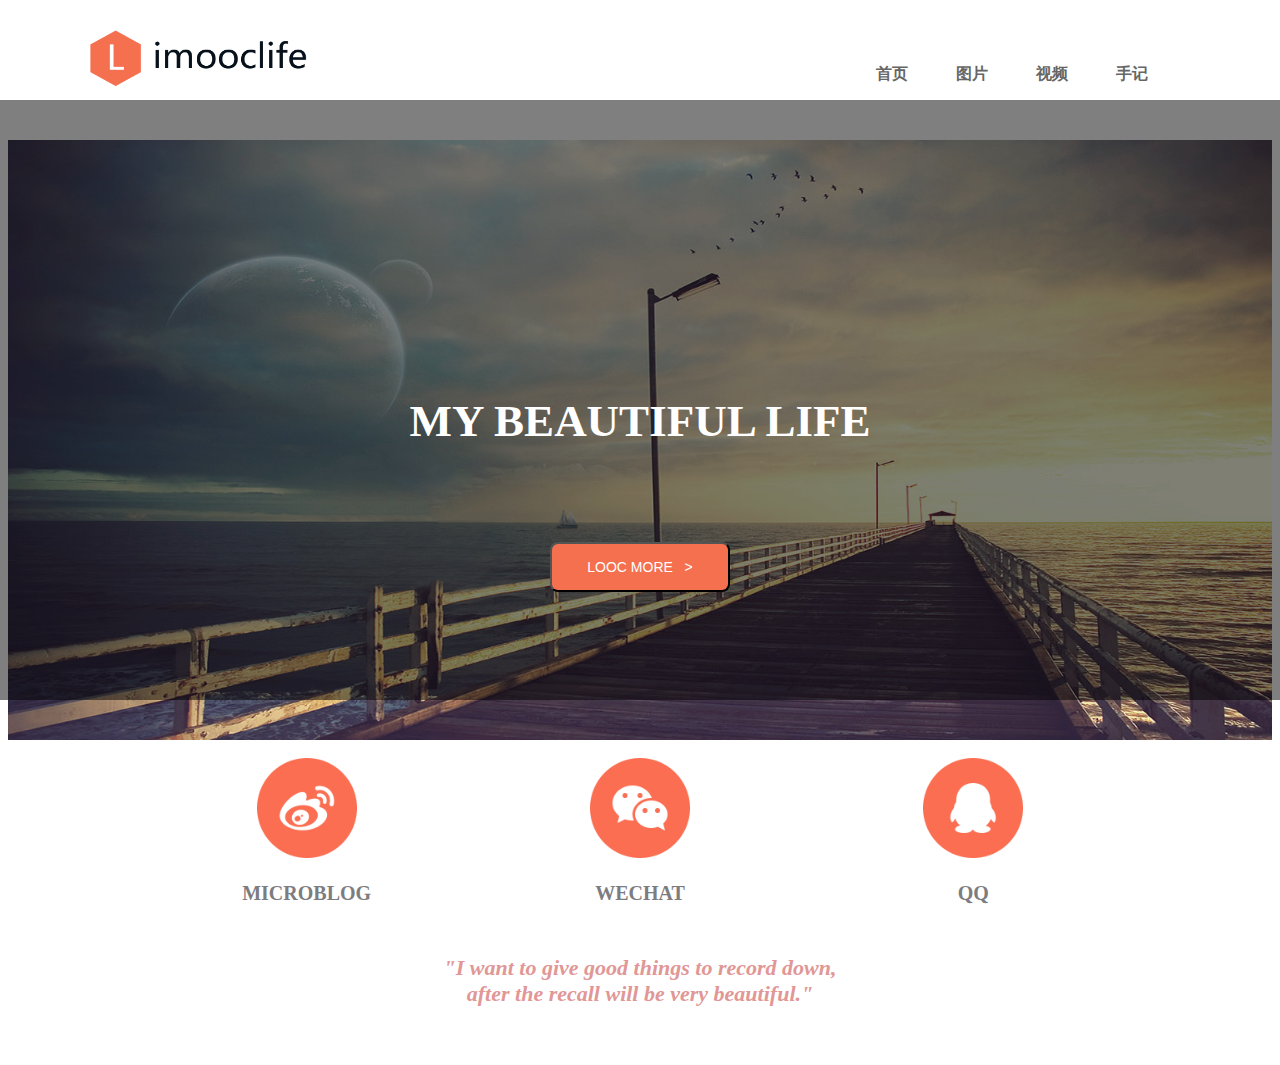
<file: demo/index.html>
<!DOCTYPE html>
<html lang="en">
<head>
    <meta charset="UTF-8" />
    <title>Document</title>
    <link rel="stylesheet" type="text/css" href="css/main.css">
</head>
<body>
    <!-- 头部 -->
    <div class="header">
        <div class="nav">
            <!-- logo -->
            <a href="#" class="logo"><img src="image/logo.png" alt="回到首页"></a>
            <!-- 导航 -->
            <ul>
                <li><a href="#">首页</a></li>
                <li><a href="#">图片</a></li>
                <li><a href="#">视频</a></li>
                <li><a href="#">手记</a></li>
            </ul>
        </div>
    </div>
    <!-- 主体 -->
    <div class="main">
        <!-- 大图 -->
        <div class="pic">
            <img src="image/1.jpeg">
        </div>
        <!-- 遮罩层 -->
        <div class="wrap"></div>
        <!-- 遮罩层上面内容 -->
        <div class="wrap-top">
            <p>MY BEAUTIFUL LIFE</p>
            <button>LOOC MORE &nbsp; &gt;</button>
        </div>
        <!-- 主体内容 -->
        <div class="content">
            <!-- 上部分 -->
            <div class="top">
                <div class="share">
                    <div class="icon weibo">
                        <a href="#"><img src="image/weibo.png"></a>
                        <div class="comm">MICROBLOG</div>
                    </div>
                    <div class="icon weixin">
                        <a href="#"><img src="image/weixin.png"></a>
                        <div class="comm">WECHAT</div>
                    </div>
                    <div class="icon qq">
                        <a href="#"><img src="image/QQ.png"></a>
                        <div class="comm">QQ</div>
                    </div>
                    <div class="clearfix"></div>
                </div>
                <div class="intro">
                    "I want to give good things to record down, <br/>after the recall will be very beautiful."
                </div>
                <div class="picrec">

                </div>
            </div>
            <!-- 下部分 -->
            <div class="bottom">
                <div class="bottom-content">
                    <div class="title"></div>
                    <div class="pic-wrap"></div>
                </div>
            </div>
        </div>
    </div>
    <!-- 底部 -->
    <!-- <div class="footer">
        <p>© 2016 imooc.com 京ICP备13046642号</p>
    </div> -->
</body>
</html>
</file>
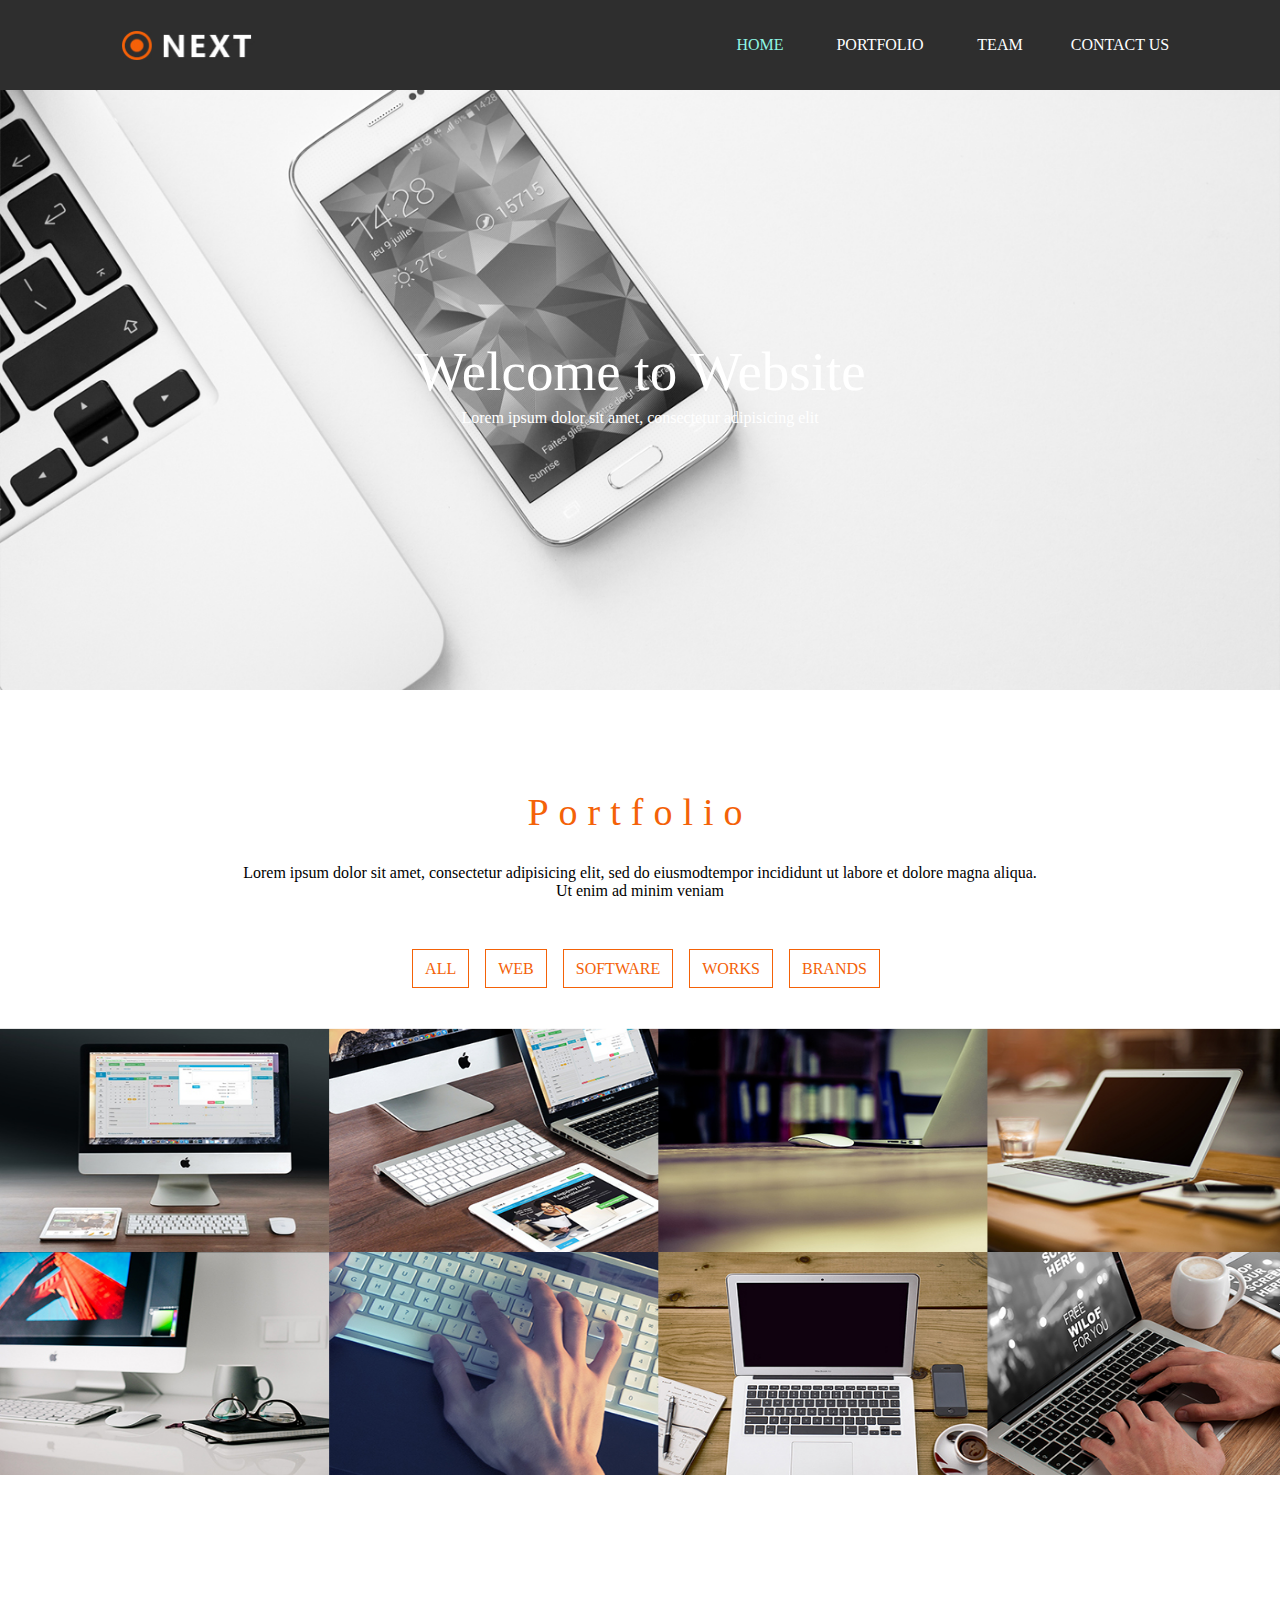
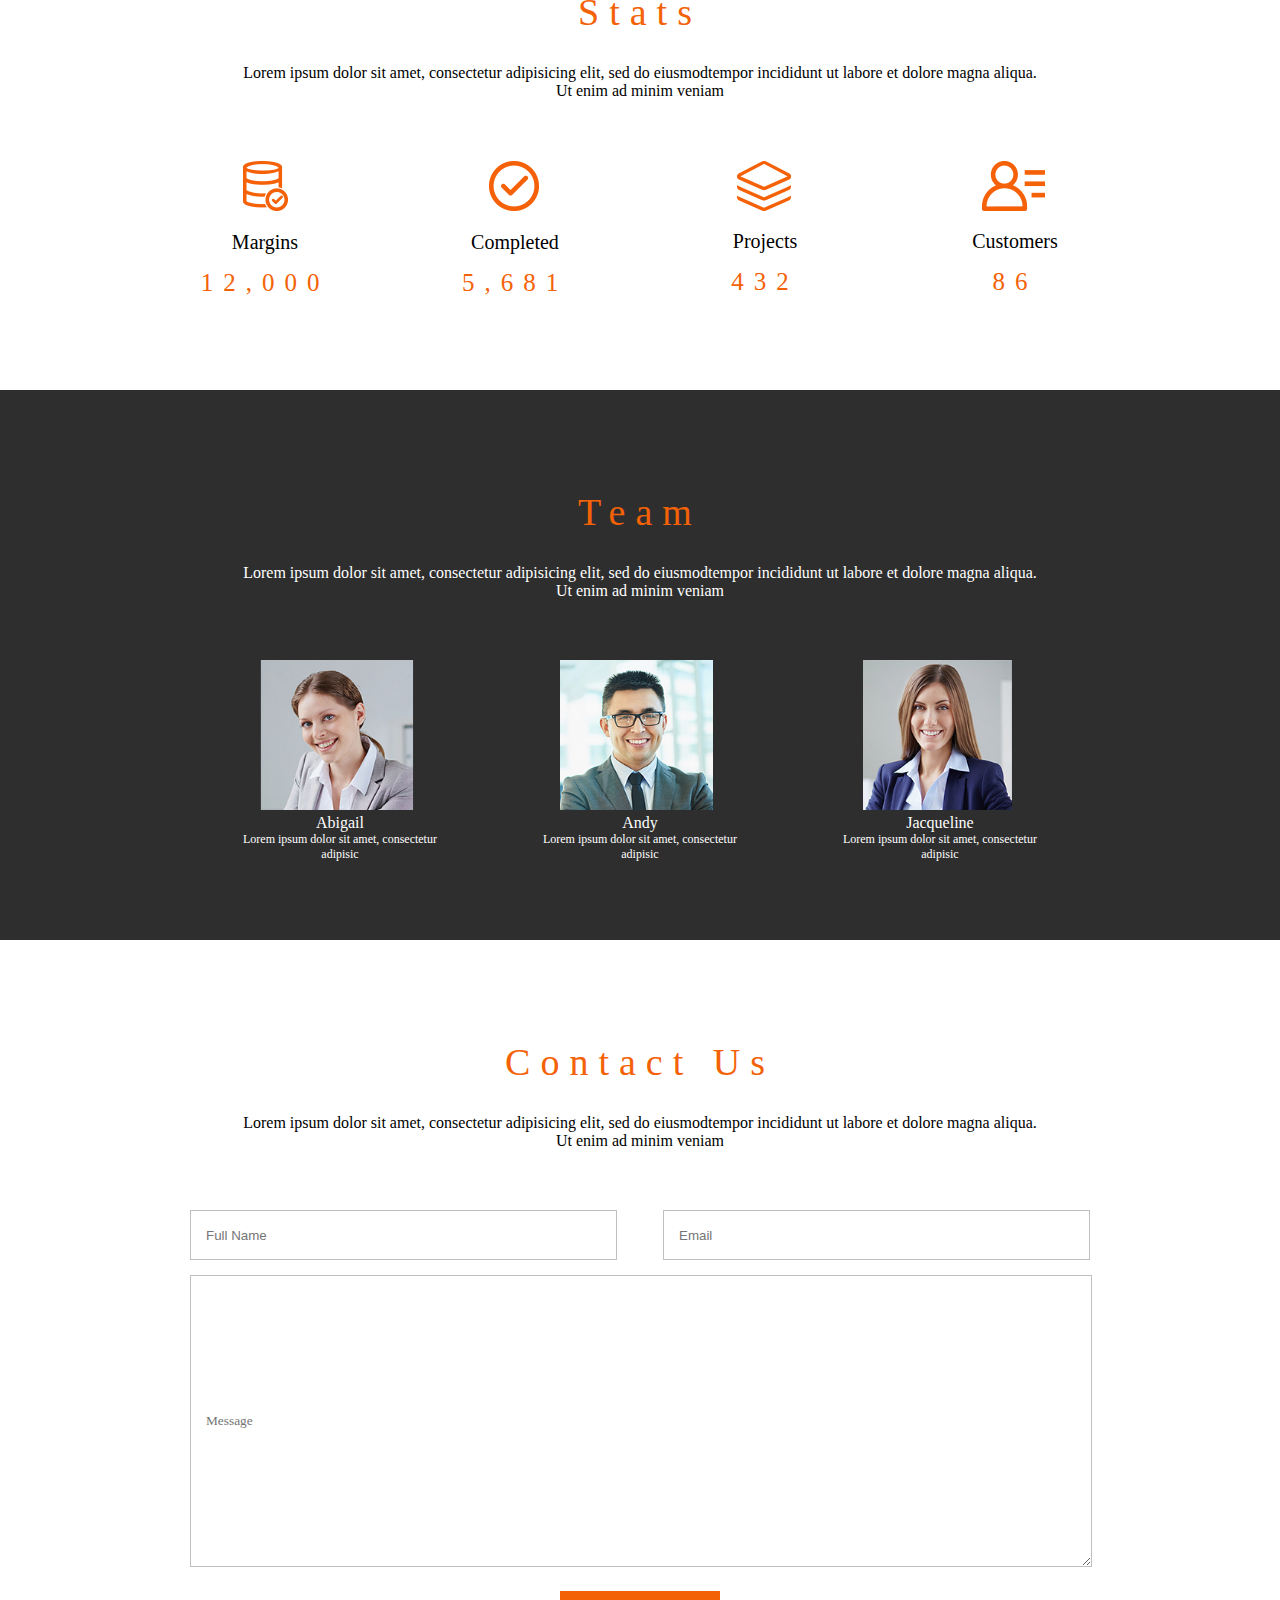
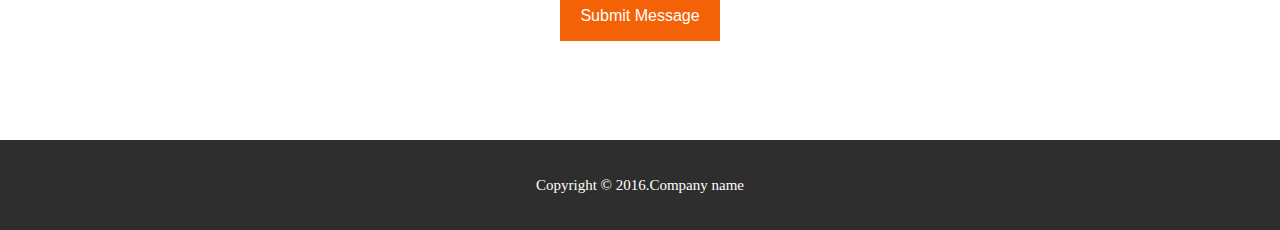
<file: demo2/index.html>
<!DOCTYPE html>
<html lang="zh-CN">
<head>
    <meta charset="UTF-8">
    <title>Welcome to Website</title>
    <link rel="stylesheet" type="text/css" href="css/main.css">
</head>
<body>
    <!-- 头部 -->
    <div class="header">
        <div class="nav">
            <!-- logo -->
            <a href="#"><img src="img/logo.jpg" alt="回到首页"></a>
            <!-- 导航 -->
            <ul>
                <li><a class="active" href="index.html">HOME</a></li>
                <li><a href="#">PORTFOLIO</a></li>
                <li><a href="#">TEAM</a></li>
                <li><a href="#">CONTACT US</a></li>
            </ul>
        </div>
    </div>
    <!-- 主体 -->
    <div class="content">
        <!-- 大图 -->
        <div class="banner">
            <!-- 添加item层为后期增加banner个数做准备 -->
            <div class="item">
                <img src="img/banner.jpg">
                <!-- 图片顶部内容 -->
                <div class="banner-top">
                    <h2>Welcome to Website</h2>
                    <p>Lorem ipsum dolor sit amet, consectetur adipisicing elit</p>
                </div>
            </div>
        </div>
        <!-- 作品内容 -->
        <div class="portfolio">
            <h3>Portfolio</h3>
            <p>Lorem ipsum dolor sit amet, consectetur adipisicing elit, sed do eiusmodtempor incididunt ut labore et dolore magna aliqua. Ut enim ad minim veniam</p>
            <div class="group clearfix">
                <a href="#">ALL</a>
                <a href="#">WEB</a>
                <a href="#">SOFTWARE</a>
                <a href="#">WORKS</a>
                <a href="#">BRANDS</a>
            </div>
            <div class="pic">
                <img src="img/portfolio-nav-img.jpg">
            </div>
        </div>
        <!-- 统计内容 -->
        <div class="stats">
            <h3>Stats</h3>
            <p>Lorem ipsum dolor sit amet, consectetur adipisicing elit, sed do eiusmodtempor incididunt ut labore et dolore magna aliqua. Ut enim ad minim veniam</p>
            <div class="stats-wrap clearfix">
               <dl>
                    <dt><img src="img/stats1.jpg"/></dt>
                    <dd class="des1">Margins</dd>
                    <dd class="des2">12,000</dd>
                </dl>
                <dl>
                     <dt><img src="img/stats2.jpg"/></dt>
                     <dd class="des1">Completed</dd>
                     <dd class="des2">5,681</dd>
                 </dl>
                 <dl>
                      <dt><img src="img/stats3.jpg"/></dt>
                      <dd class="des1">Projects</dd>
                      <dd class="des2">432</dd>
                  </dl>
                  <dl>
                       <dt><img src="img/stats4.jpg"/></dt>
                       <dd class="des1">Customers</dd>
                       <dd class="des2">86</dd>
                   </dl>
            </div>
        </div>
        <!-- 团队内容 -->
        <div class="team">
            <h3>Team</h3>
            <p>Lorem ipsum dolor sit amet, consectetur adipisicing elit, sed do eiusmodtempor incididunt ut labore et dolore magna aliqua. Ut enim ad minim veniam</p>
            <div class="intro clearfix">
                <dl>
                    <dt><img src="img/team1.jpg"/></dt>
                    <dd class="des1">Abigail</dd>
                    <dd class="des2">Lorem ipsum dolor sit amet, consectetur adipisic</dd>
                </dl>
                <dl>
                    <dt><img src="img/team2.jpg"/></dt>
                    <dd class="des1">Andy</dd>
                    <dd class="des2">Lorem ipsum dolor sit amet, consectetur adipisic</dd>
                </dl>
                <dl>
                    <dt><img src="img/team3.jpg"/></dt>
                    <dd class="des1">Jacqueline</dd>
                    <dd class="des2">Lorem ipsum dolor sit amet, consectetur adipisic</dd>
                </dl>
            </div>
        </div>
        <!-- 联系内容 -->
        <div class="contactus">
            <h3>Contact Us</h3>
            <p>Lorem ipsum dolor sit amet, consectetur adipisicing elit, sed do eiusmodtempor incididunt ut labore et dolore magna aliqua. Ut enim ad minim veniam</p>
            <form action="#" method="post">
                <input type="text" name="username" placeholder="Full Name" required="required">
                <input type="email" name="email" placeholder="Email" required="required">
                <textarea name="intro" placeholder="Message" required="required"></textarea>
                <input type="submit" value="Submit Message">
            </form>
        </div>
    </div>
    <!-- 底部 -->
    <div class="footer">
        <span>Copyright © 2016.Company name</span>
    </div>
</body>
</html>
</file>
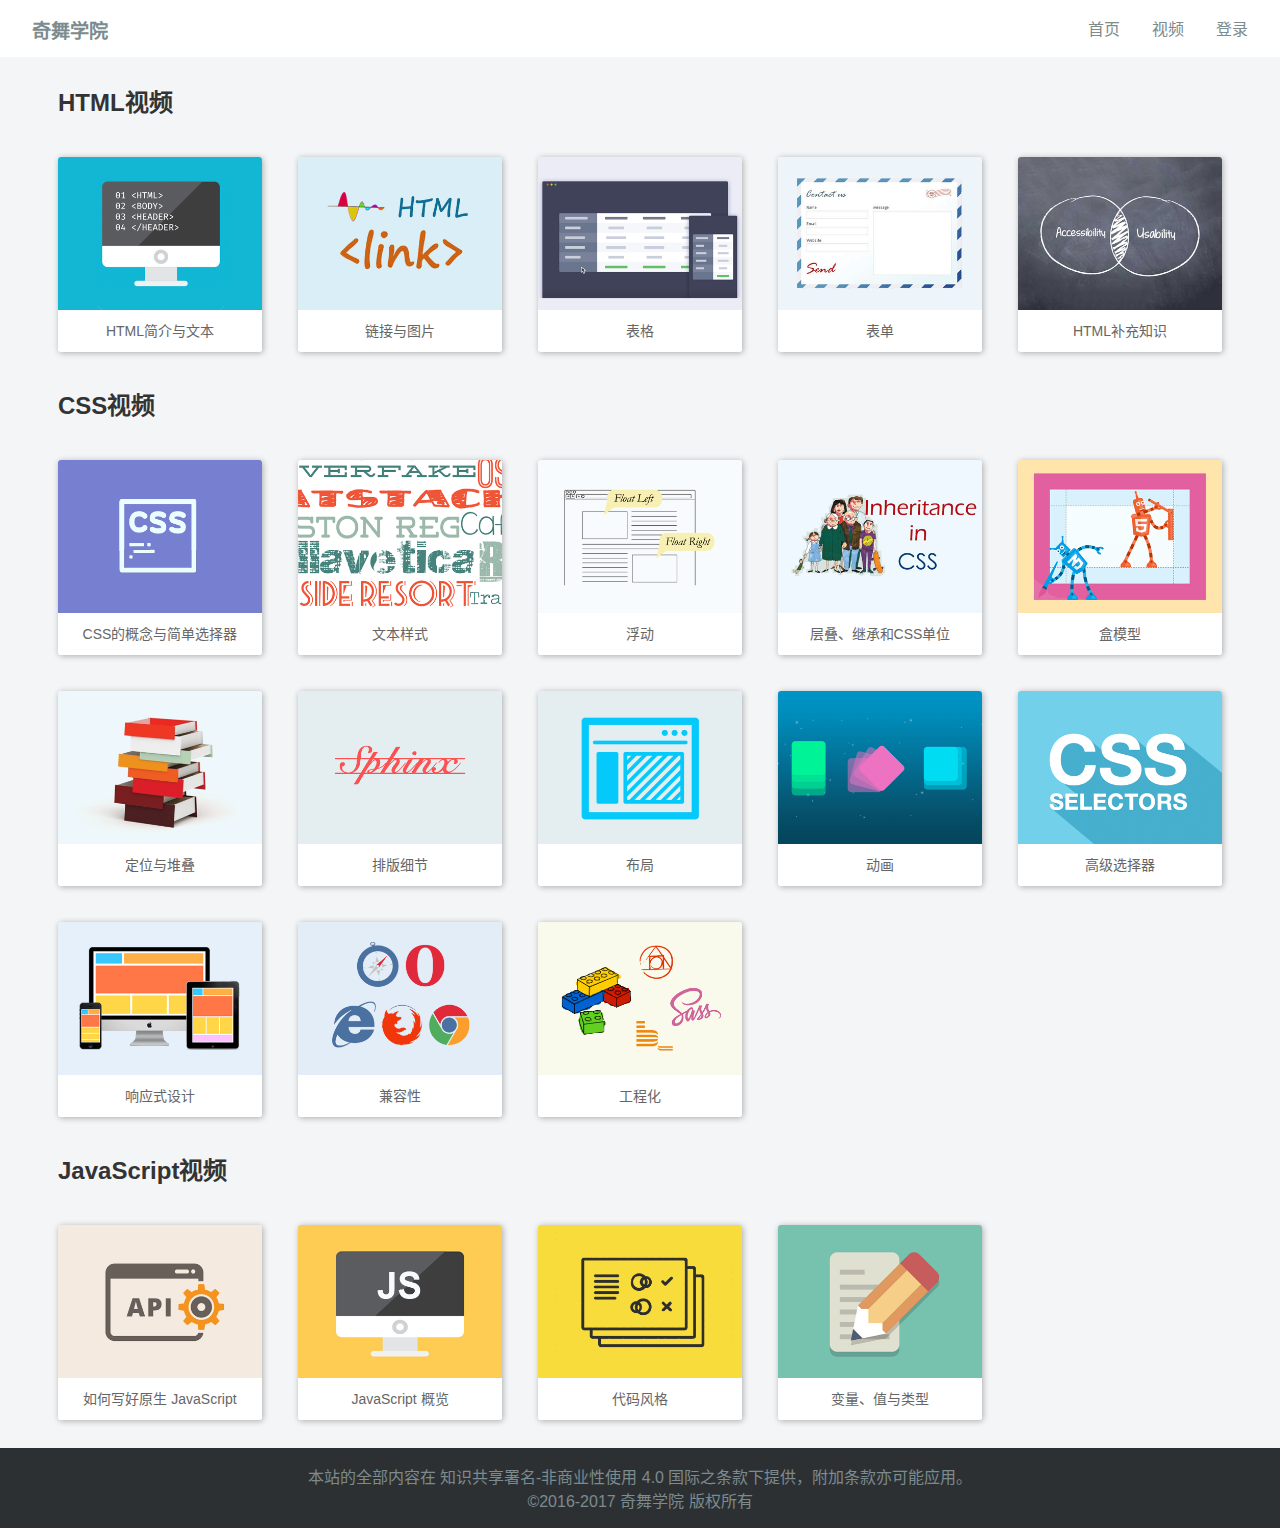
<file: demo3/index.html>
<!DOCTYPE html>
<html lang="zh-CN">
<head>
    <meta charset="UTF-8">
    <title>课程视频 - 奇舞学院</title>
    <meta name="viewport" content="width=device-width, initial-scale=1, user-scalable=no, minimal-ui">
    <meta name="description" content="想成为专业前端工程师，就选择奇舞学院。">
    <link rel="stylesheet" href="css/main.css">
</head>
<body>
<header>
    <h1 class="logo"><a href="https://t.75team.com/">奇舞学院</a></h1>
    <nav class="nav">
        <ul>
            <li><a href="https://t.75team.com/">首页</a></li>
            <li><a href="https://t.75team.com/video">视频</a></li>
            <li><a href="https://t.75team.com/login">登录</a></li>
        </ul>
    </nav>
</header>

<main class="view">
    <section>
        <h2>HTML视频</h2>
        <ul class="video-list">
            <li>
                <a href="/video/play?id=35_140_20161229190447552ccf50-ac8b-4dfe-b4e5-2f77a7b22e86" target="_blank">
                    <img src="img/1-1.png" alt="cover">
                    <p>HTML简介与文本</p>
                </a>
            </li>

            <li>
                <a href="/video/play?id=18_72_20161228192050dbd3f91c-312f-48c5-aeeb-867b44fb4580" target="_blank">
                    <img src="img/1-2.png" alt="cover">
                    <p>链接与图片</p>
                </a>
            </li>

            <li>
                <a href="/video/play?id=20_80_20161228192333f707283e-62ce-47cb-96f3-c46677d46cf5" target="_blank">
                    <img src="img/1-3.png" alt="cover">
                    <p>表格</p>
                </a>
            </li>

            <li>
                <a href="/video/play?id=22_88_2016122909335835d0f704-3e84-44f5-8ce3-d21bc0efb0d5" target="_blank">
                    <img src=img/1-4.png alt="cover">
                    <p>表单</p>
                </a>
            </li>

            <li>
                <a href="/video/play?id=23_92_20161229093657ca4fa18d-a623-41dd-ad9e-2843fbc2f553" target="_blank">
                    <img src="img/1-5.png" alt="cover">
                    <p>HTML补充知识</p>
                </a>
            </li>
        </ul>
    </section>

    <section>
        <h2>CSS视频</h2>
        <ul class="video-list">
            <li>
                <a href="/video/play?id=24_96_20161229095053d22e83b5-09b0-4e64-8889-70c27a6a0753" target="_blank">
                    <img src="img/2-1.png" alt="cover">
                    <p>CSS的概念与简单选择器</p>
                </a>
            </li>

            <li>
                <a href="/video/play?id=25_100_20161229101113b6533bdd-b985-4fc1-8dcb-5c3279f56514" target="_blank">
                    <img src="img/2-2.png" alt="cover">
                    <p>文本样式</p>
                </a>
            </li>

            <li>
                <a href="/video/play?id=33_132_20161229102840882e1ced-8826-4f76-97ee-d1938b8ea4b0" target="_blank">
                    <img src="img/2-3.png" alt="cover">
                    <p>浮动</p>
                </a>
            </li>

            <li>
                <a href="/video/play?id=36_144_20161229190544211b02f9-8b8f-4425-96cf-196dc5cfe67c" target="_blank">
                    <img src="img/2-4.png" alt="cover">
                    <p>层叠、继承和CSS单位</p>
                </a>
            </li>

            <li>
                <a href="/video/play?id=37_148_20161229190633e346f9c0-0d66-4871-8941-72169401639a" target="_blank">
                    <img src="img/2-5.png" alt="cover">
                    <p>盒模型</p>
                </a>
            </li>

            <li>
                <a href="/video/play?id=26_104_20161229102542f9196fab-e792-43b6-b416-a1a345b5c706" target="_blank">
                    <img src="img/2-6.png" alt="cover">
                    <p>定位与堆叠</p>
                </a>
            </li>

            <li>
                <a href="/video/play?id=27_108_201612291026024f1a9a6c-6883-41cd-82b0-10108d7a95e2" target="_blank">
                    <img src="img/2-7.png" alt="cover">
                    <p>排版细节</p>
                </a>
            </li>

            <li>
                <a href="/video/play?id=28_112_201612291026346f7b41ff-29b7-48c3-bb9d-4ccd3e176f5d" target="_blank">
                    <img src="img/2-8.png" alt="cover">
                    <p>布局</p>
                </a>
            </li>

            <li>
                <a href="/video/play?id=29_116_2016122910264531272def-dc1b-4a7b-ace5-13fe4a869d92" target="_blank">
                    <img src="img/2-9.png" alt="cover">
                    <p>动画</p>
                </a>
            </li>

            <li>
                <a href="/video/play?id=30_120_20161229102654e9be2ada-ff82-4674-a419-4d3f5323badf" target="_blank">
                    <img src="img/2-10.png" alt="cover">
                    <p>高级选择器</p>
                </a>
            </li>

            <li>
                <a href="/video/play?id=31_124_20161229102705a50066ce-f27d-4f38-8ba7-0c7f31bc6fad" target="_blank">
                    <img src="img/2-11.png" alt="cover">
                    <p>响应式设计</p>
                </a>
            </li>

            <li>
                <a href="/video/play?id=32_128_20161229102838b83e33f7-4061-4877-83f6-493c2941cd07" target="_blank">
                    <img src="img/2-12.png" alt="cover">
                    <p>兼容性</p>
                </a>
            </li>

            <li>
                <a href="/video/play?id=34_136_20161229102914abb59e6b-d2b0-4101-bbd5-97801b6692a4" target="_blank">
                    <img src="img/2-13.png" alt="cover">
                    <p>工程化</p>
                </a>
            </li>
        </ul>
    </section>

    <section>
        <h2>JavaScript视频</h2>
        <ul class="video-list">
            <li>
                <a href="/video/play?id=40_160_2017010310473381f66f75-7b47-45fe-b93c-0a34da775c17" target="_blank">
                    <img src="img/3-1.png" alt="cover">
                    <p>如何写好原生 JavaScript</p>
                </a>
            </li>

            <li>
                <a href="/video/play?id=43_172_201701031734041517a3ba-6c4f-4bd1-9964-981d8c861c2e" target="_blank">
                    <img src="img/3-2.png" alt="cover">
                    <p>JavaScript 概览</p>
                </a>
            </li>

            <li>
                <a href="/video/play?id=41_164_201701031733447a8c00a5-ad01-4bac-be56-6938974c268e" target="_blank">
                    <img src="img/3-3.png" alt="cover">
                    <p>代码风格</p>
                </a>
            </li>

            <li>
                <a href="/video/play?id=42_168_20170103173356c2dd76fd-d8cb-4b85-967d-a3e7e9fec9cf" target="_blank">
                    <img src="img/3-4.png" alt="cover">
                    <p>变量、值与类型</p>
                </a>
            </li>
        </ul>
    </section>
</main>

<footer class="cy">
    <p>本站的全部内容在 <a href="https://creativecommons.org/licenses/by-nc/4.0/deed.zh">知识共享署名-非商业性使用 4.0 国际</a>之条款下提供，附加条款亦可能应用。</p>
    <p>&copy;2016-2017 奇舞学院 版权所有</p>
</footer>
</body>
</html>
</file>
<file: demo/css/main.css>
***********
    页面样式
 ************/

/* ============
    基本默认值
   ============ */
* {
    margin: 0;
    padding: 0;
}
html {
    font-size: 100%;
    color: #222;
}
li {
    list-style: none;
}
a {
    text-decoration: none;
    color: #666;
}

/* 清除浮动 */
.clearfix:after,
.clearfix:before {
    content: ' ';
    display: table;
}
.clearfix:after {
    clear: both;
}


/* ============
    基本默认值
   ============ */

 /* 头部  */
.header {
    width: 100%;
    height: 100px;
}
.header .nav img {
    float: left;
    width: 220px;
    height: 60px;
    padding: 20px 80px;
}
.header ul {
    float: right;
    text-align: center;
    padding-right: 100px;
}
.header ul li {
    float: left;
    display: block;
    width: 80px;
    height: 100px;
    font-weight: bold;
    color: #7d7d7d;
    line-height: 100px;
}

/* 主体 */
.main .pic {
    width: 100%;
    height: 600px;
}
/* 大图 */
.main .pic img {
    width: 100%;
    height: 600px;
}
/* 遮罩层 */
.main .wrap {
    position: absolute;
    top: 100px;
    left: 0;
    background-color: #000;
    width: 100%;
    height: 600px;
    opacity: 0.5;
}
/* 遮罩层上面内容 */
.main .wrap-top {
    position: absolute;
    top: 400px;
    left: 50%;
    margin-top: -150px;
    margin-left: -250px;
    width: 500px;
    height: 300px;
    z-index: 2;
}
.main .wrap-top p {
    padding-top: 100px;
    font-size: 45px;
    color: #fff;
    font-weight: bold;
    text-align: center;
    font-family: '微软雅黑'；
}
.main .wrap-top button {
    margin-top: 50px;
    margin-left: 160px;
    width: 180px;
    height: 50px;
    color: #fff;
    background-color: #f5704f;
    font-size: 14px;
    border-radius: 8px;
}
/* 主体内容 */
.main .content {
    width: 1000px;
    margin: 0 auto;
}
.main .content .share .icon {
    float: left;
    width: 33.33%;
    padding-top: 50px;
    text-align: center;
}
.main .content .share .icon img {
    width: 100px;
    height: 100px;
}
.main .content .share .icon .comm {
    padding-top: 20px;
    font-size: 20px;
    font-weight: bold;
    color: #7d7c7f;
}
.main .content .intro {
    font-size: 22px;
    font-weight: bold;
    color: #e19796;
    padding: 50px 0;
    font-style: italic;
    text-align: center;
}


/* .footer {
    width: 100%;
    height: 100px;
    background-color: #292c35;
}
.footer p {
    text-align: center;
    font-size: 14px;
    color: #fff;
    font-family: '微软雅黑';
    line-height: 100px;
}
</file>
<file: demo2/css/main.css>
/* ==========
   基本默认值
  ===========*/
* {
    margin: 0;
    padding: 0;
  }
body {
    font-family: "Microsoft YaHei UI";
}
a {
    text-decoration: none;
    color: #fff;
}
/* 清除浮动 */
.clearfix::before,
.clearfix::after {
    clear: both;
    content: " ";
    display: block;
}
.clearfix {
    zoom: 1;
}

/* 头部 */
.header {
    width: 100%;
    height: 90px;
    background-color: #2e2e2e;
}
.header .nav img {
    float: left;
    width: 140px;
    height: 30px;
    padding: 30px 120px;
}
.header .nav ul {
    float: right;
    text-align: center;
    padding-right: 100px;

}
.header .nav ul li {
    float: left;
    display: block;
    width: 120px;
    height: 90px;
    line-height: 90px;
}
.header .nav ul li a.active,
.header .nav ul li a:hover {
    color: #8EF6E4;
}
.header .nav ul li:hover {
    background-color: red;
}

/* 主体 */
/* banner */
.content .banner img {
    position: absolute;
    top: 90px;
    width: 100%;
    height: 600px;
}
.content .banner .banner-top {
    position: absolute;
    top: 390px;
    left: 50%;
    width: 700px;
    height: 100px;
    color: #fff;
    text-align: center;
    margin-left: -350px;
    margin-top: -50px;
}
.content .banner .banner-top h2 {
    font-size: 55px;
    font-weight: lighter;

}
.content .banner .banner-top p {
    padding-top: 6px;
}

/* 作品内容 */
.content .portfolio {
    position: absolute;
    top: 690px;
    width: 100%;
    height: 800px;
    text-align: center;
}
.content .portfolio h3 {
    padding-top: 100px;
    font-size: 38px;
    color: #f46208;
    font-weight: lighter;
    letter-spacing: 10px;
}
.content .portfolio p {
    padding-top: 30px;
    max-width: 800px;
    margin: 0 auto;
}
.content .portfolio .group {
    padding-top: 60px;
    padding-bottom: 50px;
}
.content .portfolio .group a {
    height: 50px;
    border: 1px solid #f46208;
    background-color: #fff;
    color: #f46208;
    padding: 10px 12px;
    margin-left: 12px;
}
.content .portfolio .group a:hover {
    color:#fff;
    background-color: #f46208;
}
.content .portfolio img {
    width: 100%;
    height: 447px;
}

/* 统计内容 */
.content .stats {
    position: absolute;
    top: 1490px;
    width: 100%;
    height: 500px;
    text-align: center;
}
.content .stats h3 {
    padding-top: 100px;
    font-size: 38px;
    color: #f46208;
    font-weight: lighter;
    letter-spacing: 10px;
}
.content .stats p {
    padding-top: 30px;
    max-width: 800px;
    margin: 0 auto;
}
.content .stats .stats-wrap {
    width: 1000px;
    height: 200px;
    margin: 0 auto;
}
.content .stats .stats-wrap dl {
    float: left;
    width: 25%;
    margin-top: 60px;
}
.content .stats .stats-wrap dl .des1 {
    font-size: 20px;
    margin-top: 15px;
}
.content .stats .stats-wrap dl .des2 {
    font-size: 25px;
    letter-spacing: 10px;
    color: #f46208;
    margin-top: 15px;
}

/* 团队内容 */
.content .team {
    position: absolute;
    top: 1990px;
    width: 100%;
    height: 550px;
    color: #fff;
    background-color: #2e2e2e;
    text-align: center;
}
.content .team h3 {
    padding-top: 100px;
    font-size: 38px;
    color: #f46208;
    font-weight: lighter;
    letter-spacing: 10px;
}
.content .team p {
    padding-top: 30px;
    max-width: 800px;
    margin: 0 auto;
}
.content .team .intro {
    width: 900px;
    height: 300px;
    margin: 0 auto;
}
.content .team .intro dl {
    float: left;
    width: 33.33%;
    margin-top: 60px;
}
.content .team .intro dl img {
    width: 160px;
    height: 150px;
}
.content .team .intro dl .des2 {
    width: 200px;
    margin: 0 auto;
    font-size: 12px;
}

/* 联系我们 */
.content .contactus {
    position: absolute;
    top: 2540px;
    width: 100%;
    height: 800px;
    text-align: center;
}
.content .contactus h3 {
    padding-top: 100px;
    font-size: 38px;
    color: #f46208;
    font-weight: lighter;
    letter-spacing: 10px;
}
.content .contactus p {
    padding-top: 30px;
    width: 800px;
    margin: 0 auto;
}
.content .contactus form {
    width: 900px;
    height: 400px;
    /* background-color: blue; */
    padding-top: 60px;
    margin: 0 auto;
}
.content .contactus form input[type=text] {
    width: 410px;
    height: 48px;
    padding-left: 15px;
    outline: none;
    color: #2e2e2e;
    border: 1px solid #bfbfbf;
    float: left;
}
.content .contactus form input[type=email] {
    width: 410px;
    height: 48px;
    padding-left: 15px;
    outline: none;
    color: #2e2e2e;
    border: 1px solid #bfbfbf;
    float: right;
    margin-bottom: 15px;
}
.content .contactus form textarea {
    width: 870px;
    height: 260px;
    font-family: 'Microsoft YaHei UI';
    color: #2e2e2e;
    line-height: 260px;
    border: 1px solid #bfbfbf;
    padding: 15px;
    outline: none;
}
.content .contactus form input[type=submit] {
    width: 160px;
    height: 50px;
    background-color: #f46208;
    color: #fff;
    font-size: 16px;
    border: 1px solid #f46208;
    cursor: pointer;
    margin-top: 20px;
}

/* 底部 */
.footer {
    position: absolute;
    top: 3340px;
    width: 100%;
    height: 90px;
    background-color: #2e2e2e;
    text-align: center;
}
.footer span {
    text-align: center;
    font-size: 15px;
    color: #fff;
    line-height: 90px;
}
</file>
<file: demo3/css/main.css>
/*************
    页面样式
**************/

/*  =========
    基本默认值
    ========= */

* {
    margin:0;
    padding: 0;
}
html {
    font-size: 100%;
    font-family: "Helvetica","Arial",sans-serif;
    font-weight:300;
    color: #7b8b8e;
}

body {
    display: flex;
    flex-flow: column;
    min-height: 100vh;
}

a {
    color: #7b8b8e;
    transition: color 300ms 0s ease,
    background 0.5s ease;
    text-decoration: none;
}

a:hover {
    color: #4b5658;
}

ul, ol {
    list-style: none;
}

img {
    max-width: 100%;
}

header {
    display: flex;
    padding: 1rem 2rem 0.8rem;
}

.logo {
    font-size: 1.2rem;
    color: #5fcf80;
}

.nav {
    flex: 1;
}

.nav ul {
    display: flex;
    flex-flow: row wrap;
    justify-content: flex-end;
    align-items: center;
}

.nav li {
    margin-right: 2rem;
}

.nav li:last-child {
    margin-right: 0;
}

.nav li a {
    display: block;
}

.nav li img {
    vertical-align: middle;
    border-radius: 2px;
    margin-right: 6px;
}

main {
    flex: 1;
}



/*    video 样式   */

.view {
    padding: 10px;
    background-color: #f3f5f7;
}

.view section {
    margin: 0 auto;
    max-width: 1200px;
}

.view h2 {
    line-height: 3;
    padding-left: 1.5%;
    color: #333;
}

.video-list {
    width: 100%;
    overflow: hidden;
}

.video-list li {
    width: 25%;
    float: left;
    padding: 1.5%;
    list-style: none;
    box-sizing: border-box;
}

@media (max-width:600px) {
    .video-list li {
        width: 50%;
    }
}

@media (min-width:900px) {
    .video-list li {
        width: 20%;
    }
}

.video-list li a {
    display: block;
    position: relative;
    padding-top: 75%;
    text-decoration: none;
    color: #666;
    box-shadow: 1px 1px 6px rgba(0, 0, 0, 0.3);
    border-radius: 3px;
    overflow: hidden;
    transition: all 0.3s;
}

.video-list li a:hover {
    box-shadow: 1px 1px 20px 1px rgba(0, 0, 0, 0.5);
    color: #333;
}

.video-list li img {
    position: absolute;
    width: 100%;
    top: 0;
}

.video-list li p {
    background-color: #fff;
    line-height: 3;
    overflow: hidden;
    text-overflow: ellipsis;
    white-space: nowrap;
    font-size: 14px;
    text-align: center;
    padding: 0 1em;
}


/*   底部样式  */

.cy {
    text-align: center;
    padding: 1rem 0;
    background: #2d3033;
}
</file>
